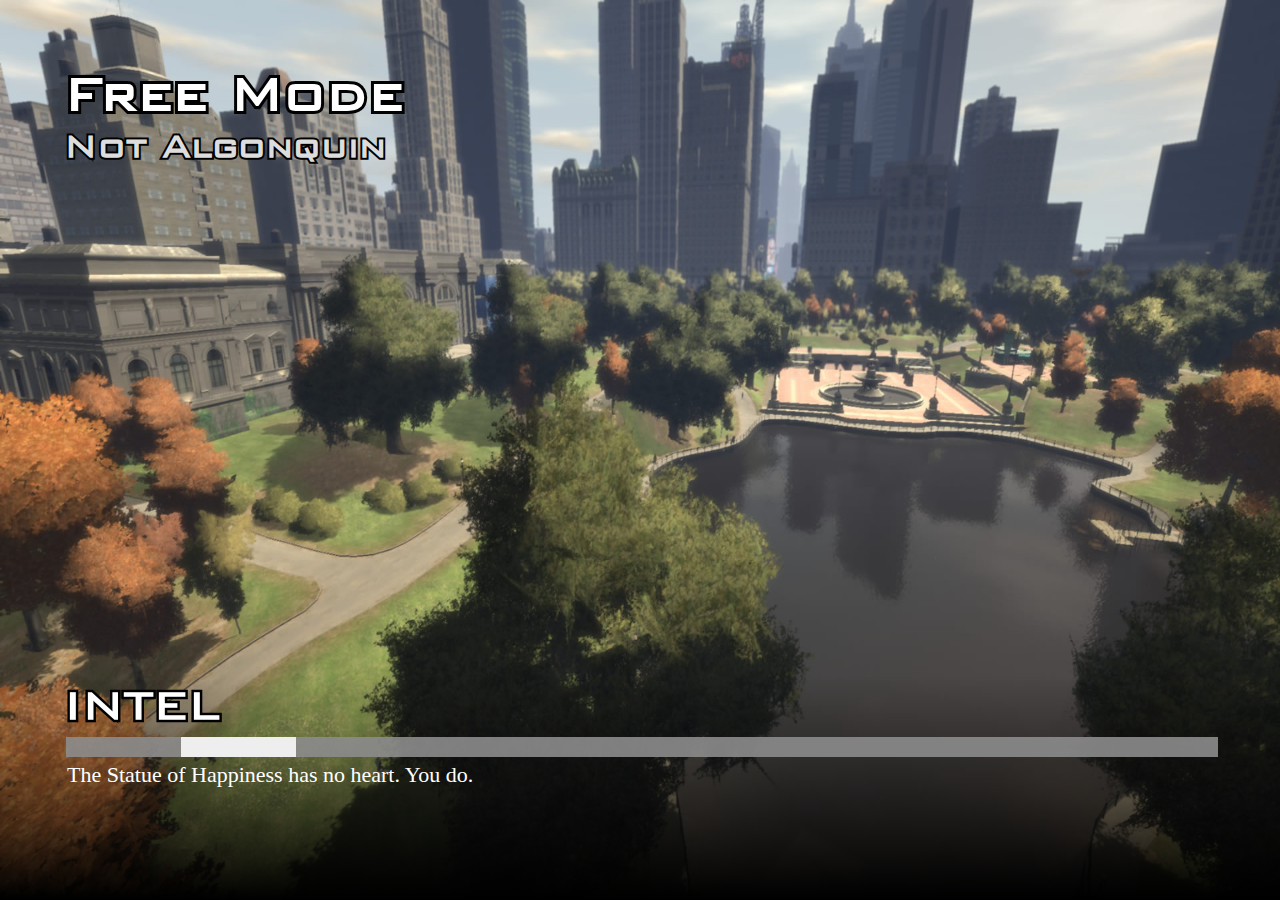
<file: [fivem]/[test]/example-loadscreen/index.html>
<html>
    <head>
        <link href="keks.css" rel="stylesheet" type="text/css" />
    </head>
    <body>
        <div class="backdrop">
            <div class="top">
                <h1 title="Free Mode">Free Mode</h1>
                <h2 title="Not Algonquin">Not Algonquin</h2>
            </div>

            <div class="letni">
                <h2 title="INTEL">Intel</h2>
                <h3></h3>
                <div class="loadbar"><div class="thingy"></div></div>
                <p>The Statue of Happiness has no heart. You do.</p>
            </div>
            <div class="bottom">
                <div id="gradient">
                </div>
            </div>
        </div>

<script type="text/javascript">
// this will actually restart the loading bar a lot, making multiple loading bars is an exercise to the reader... for now.
// for a set of possible events, see https://github.com/citizenfx/fivem/blob/master/code/components/loading-screens-five/src/LoadingScreens.cpp
var count = 0;
var thisCount = 0;

const emoji = {
    INIT_BEFORE_MAP_LOADED: [ '🍉' ],
    INIT_AFTER_MAP_LOADED: [ '🍋', '🍊' ],
    INIT_SESSION: [ '🍐', '🍅', '🍆' ],
};

const handlers = {
    startInitFunctionOrder(data)
    {
        count = data.count;

        document.querySelector('.letni h3').innerHTML += emoji[data.type][data.order - 1] || '';
    },

    initFunctionInvoking(data)
    {
        document.querySelector('.thingy').style.left = '0%';
        document.querySelector('.thingy').style.width = ((data.idx / count) * 100) + '%';
    },

    startDataFileEntries(data)
    {
        count = data.count;

        document.querySelector('.letni h3').innerHTML += "\u{1f358}";
    },

    performMapLoadFunction(data)
    {
        ++thisCount;

        document.querySelector('.thingy').style.left = '0%';
        document.querySelector('.thingy').style.width = ((thisCount / count) * 100) + '%';
    },

    onLogLine(data)
    {
        document.querySelector('.letni p').innerHTML = data.message + "..!";
    }
};

window.addEventListener('message', function(e)
{
    (handlers[e.data.eventName] || function() {})(e.data);
});
</script>
    </body>
</html>
</file>
<file: [fivem]/[test]/example-loadscreen/keks.css>
body
{
    margin: 0px;
    padding: 0px;
}

.backdrop
{
    position: relative;
    top: 0px;
    left: 0px;
    width: 100%;
    height: 100%;

    background-image: url(loadscreen.jpg);
    background-size: 100% 100%;
}

.bottom
{
    position: absolute;
    bottom: 0px;
    width: 100%;
    height: 100%;
}

#gradient
{
    position: absolute;
    bottom: 0px;
    width: 100%;

    height: 25%;

    background: linear-gradient(to bottom, rgba(0, 0, 0, 0) 0%, rgba(0, 0, 0, 1) 100%);
}

@font-face {
    font-family: 'BankGothic';
    src: url('bankgothic.ttf') format('truetype');
    font-weight: normal;
    font-style: normal;
}

h1, h2 {
  position: relative;
  background: transparent;
  z-index: 0;
}
/* add a single stroke */
h1:before, h2:before {
  content: attr(title);
  position: absolute;
  -webkit-text-stroke: 0.1em #000;
  left: 0;
  z-index: -1;
}


.letni
{
    position: absolute;
    left: 5%;
    right: 5%;
    bottom: 10%;

    z-index: 5;

    color: #fff;

    font-family: "Segoe UI";
}

.letni p
{
    font-size: 22px;

    margin-left: 3px;

    margin-top: 0px;
}

.letni h2, .letni h3
{
    font-family: BankGothic;

    text-transform: uppercase;

    font-size: 50px;

    margin: 0px;

    display: inline-block;
}

.top
{
    color: #fff;

    position: absolute;
    top: 7%;
    left: 5%;
    right: 5%;
}

.top h1
{
    font-family: BankGothic;
    font-size: 60px;

    margin: 0px;
}

.top h2
{
    font-family: BankGothic;
    font-size: 40px;

    margin: 0px;

    color: #ddd;
}

.loadbar
{
    width: 100%;
    background-color: rgba(140, 140, 140, .9);
    height: 20px;

    margin-left: 2px;
    margin-right: 3px;

    margin-top: 5px;
    margin-bottom: 5px;

    overflow: hidden;

    position: relative;

    display: block;
}

.thingy
{
    width: 10%;
    background-color: #eee;
    height: 20px;

    position: absolute;
    left: 10%;
}
</file>
